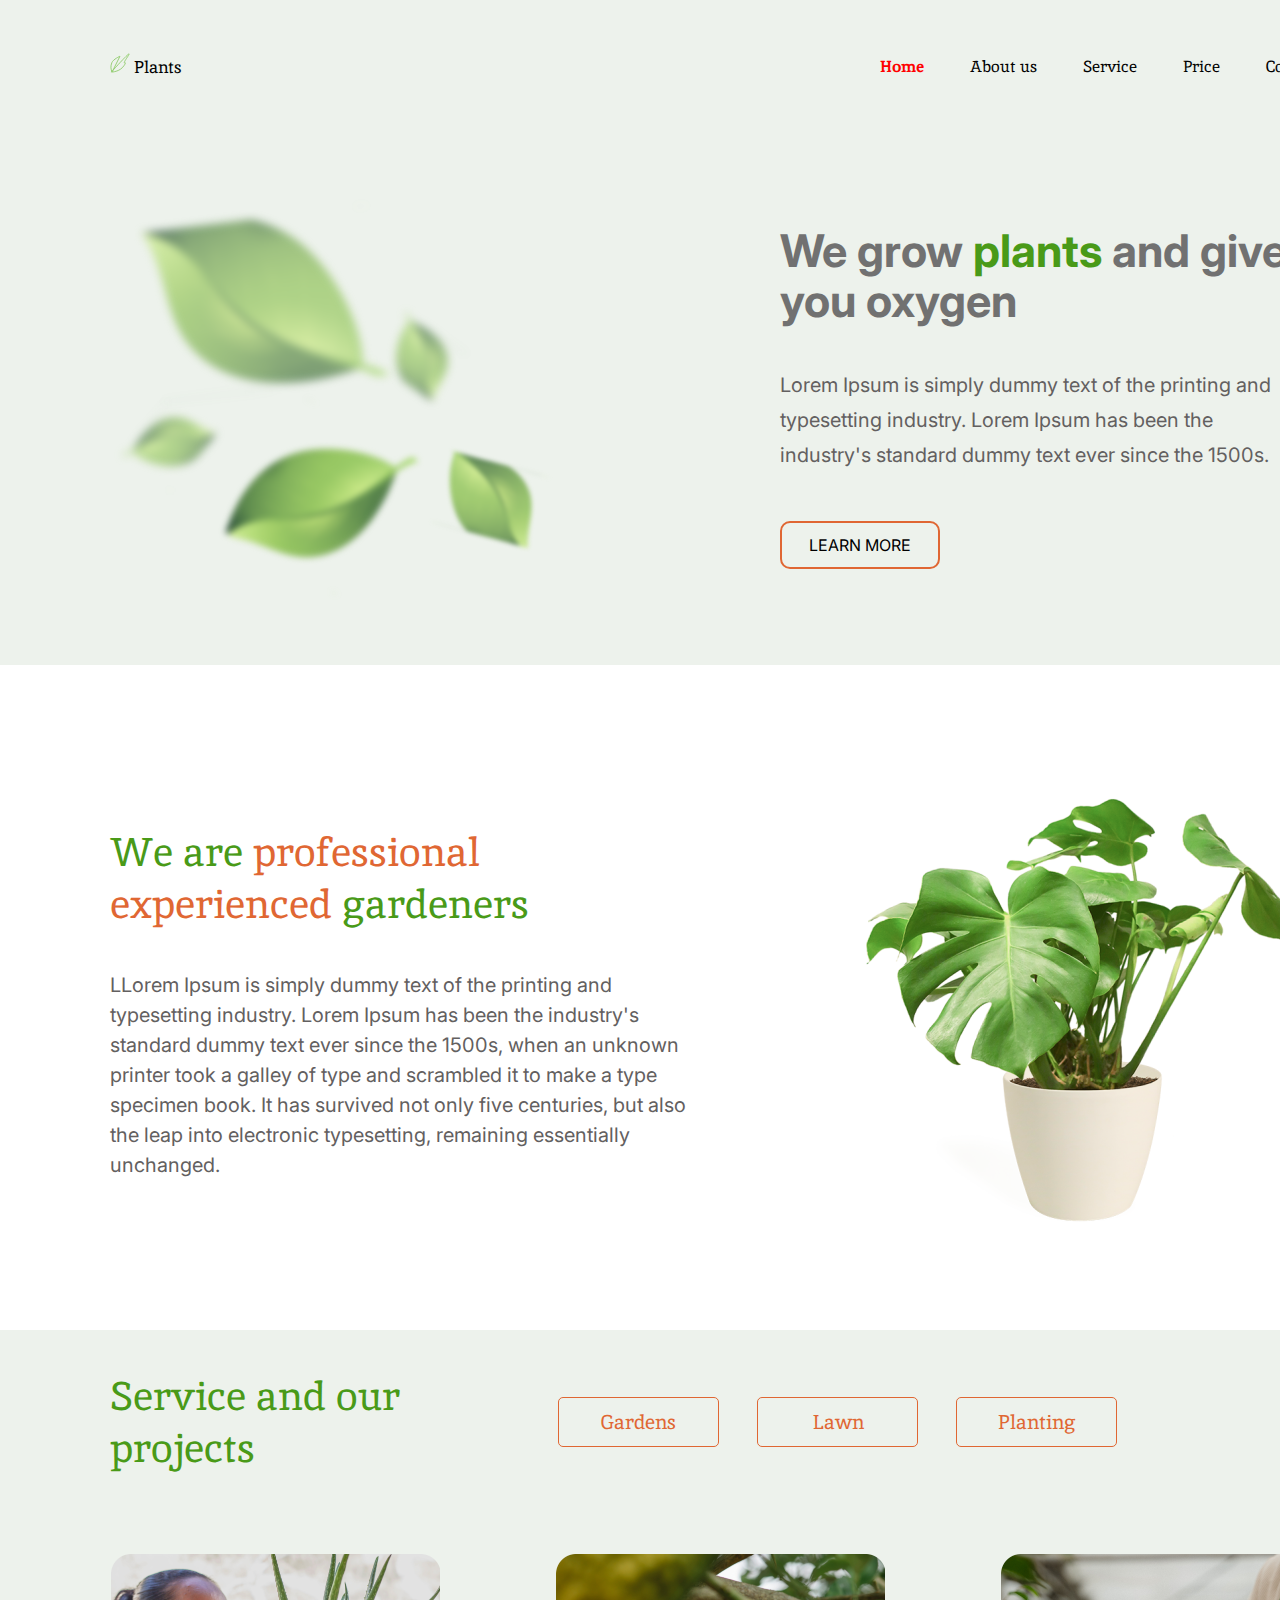
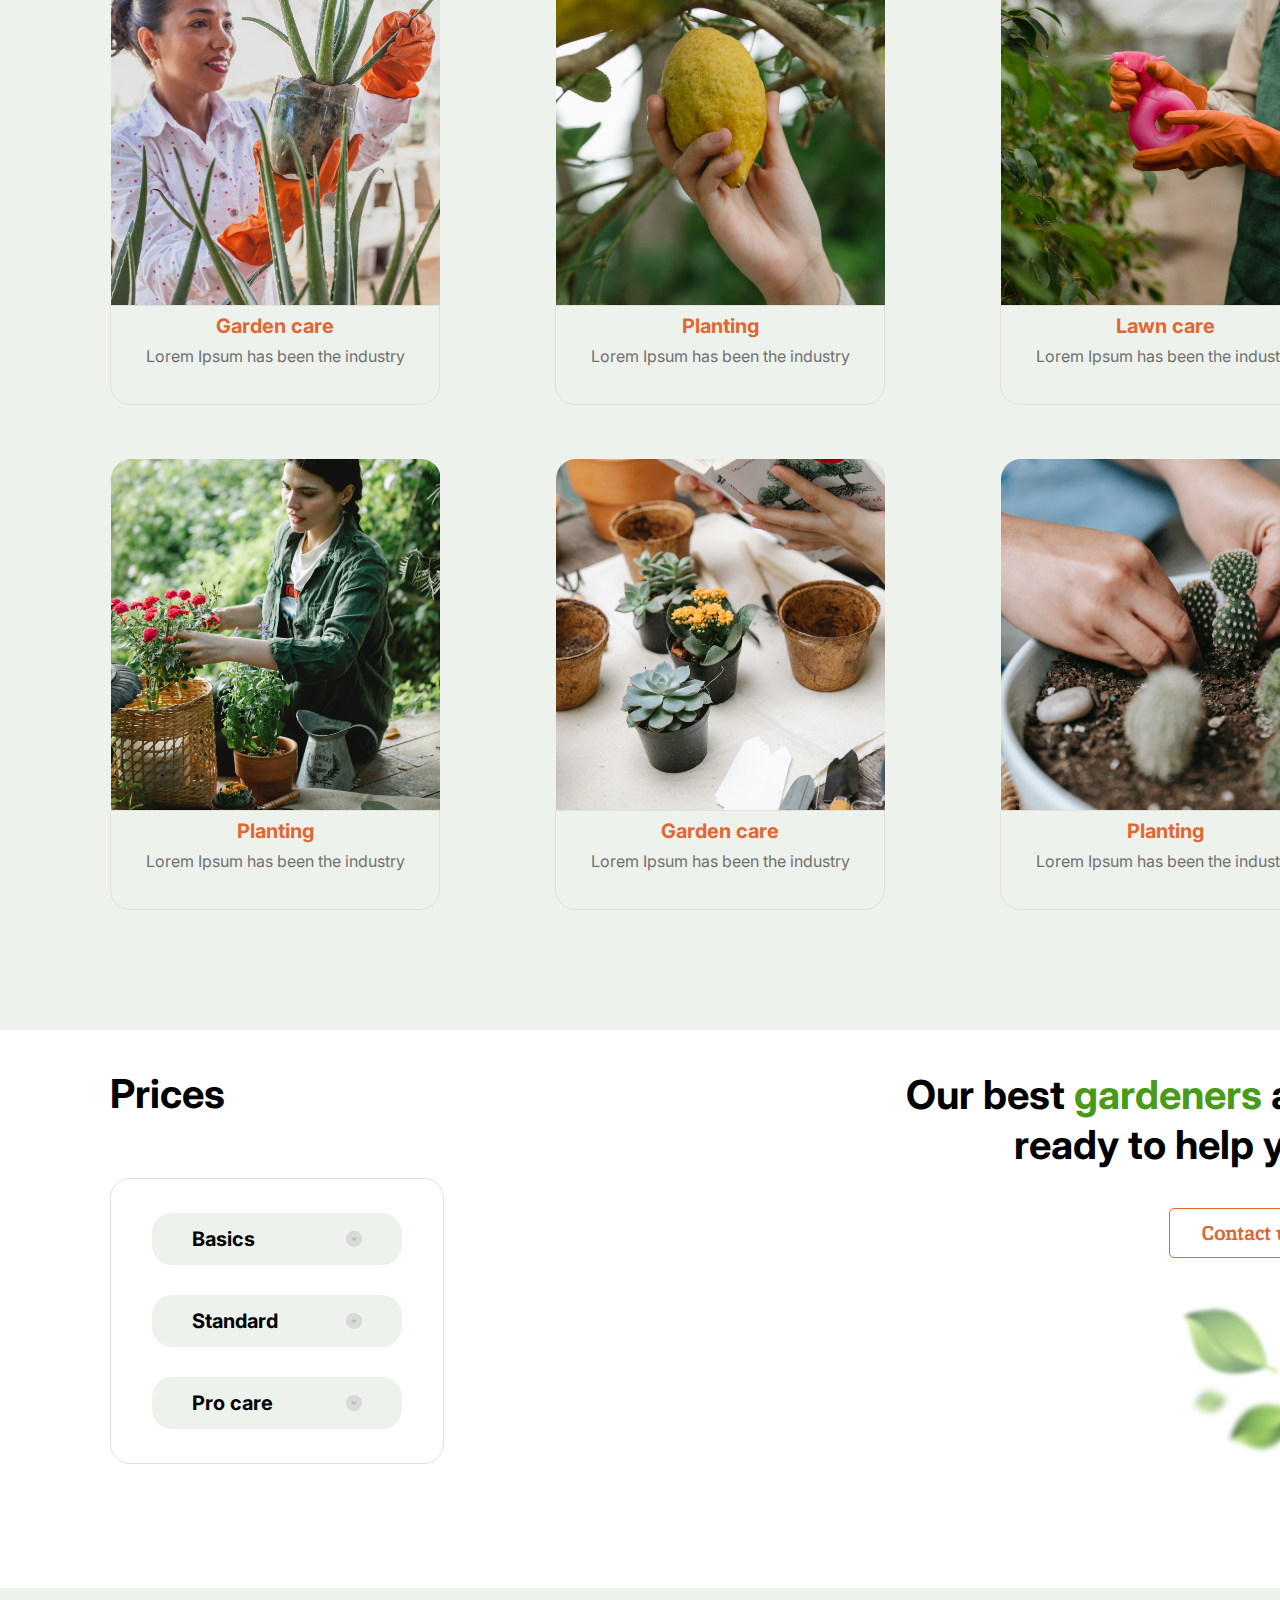
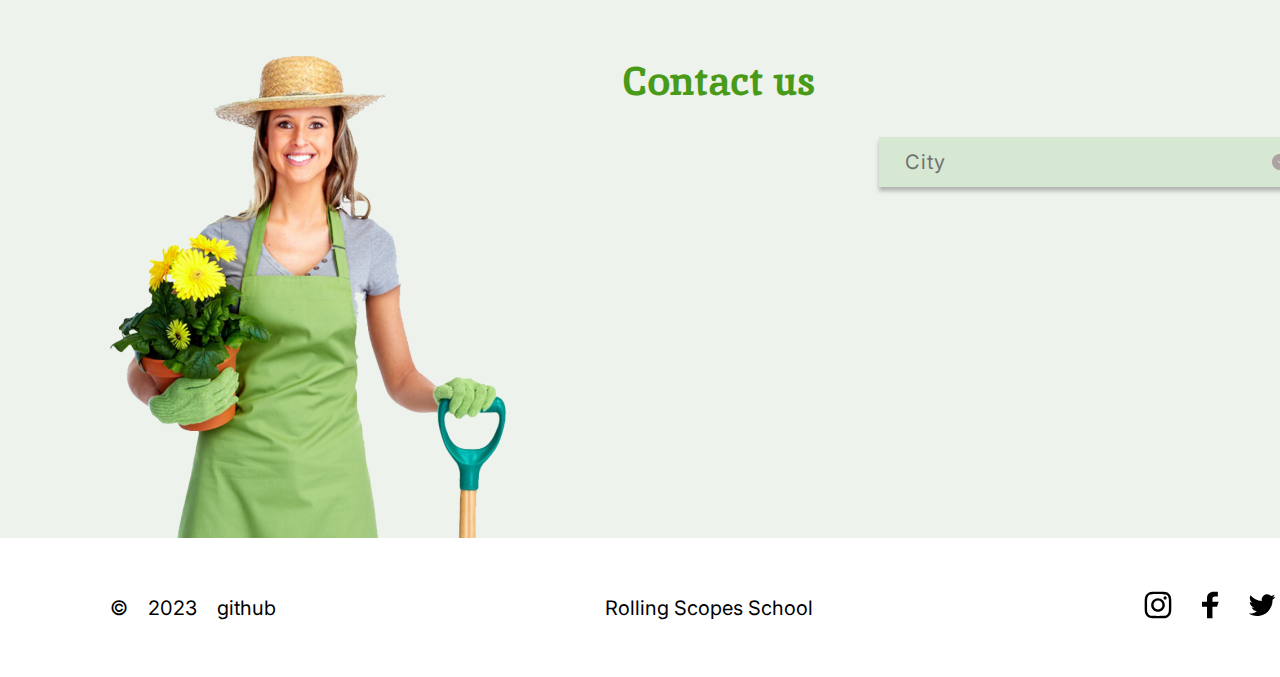
<file: plants/index.html>
<!DOCTYPE html>
<html lang="en">
  <head>
    <meta charset="UTF-8" />
    <meta http-equiv="X-UA-Compatible" content="IE=edge" />
    <meta name="viewport" content="width=device-width, initial-scale=1.0" />
    <title>Plants</title>
    <link
      rel="shortcut icon"
      type="image/png"
      href="./assets/logo-vector.svg"
    />
    <link rel="stylesheet" href="./styles.css" />
    <link rel="preconnect" href="https://fonts.googleapis.com" />
    <link rel="preconnect" href="https://fonts.gstatic.com" crossorigin />
    <link
      href="https://fonts.googleapis.com/css2?family=Inika:wght@400;700&display=swap"
      rel="stylesheet"
    />
    <link rel="preconnect" href="https://fonts.googleapis.com" />
    <link rel="preconnect" href="https://fonts.gstatic.com" crossorigin />
    <link
      href="https://fonts.googleapis.com/css2?family=Inika:wght@400;700&family=Inter:wght@100;200;300;400;500;600;700;800;900&display=swap"
      rel="stylesheet"
    />
    <script src="./js.js"></script>
  </head>
  <body>
    <div class="container">
      <header class="header">
        <nav class="nav">
          <span class="logo">
            <img src="./assets/logo-vector.svg" alt="logo" class="img-logo" />
            Plants
          </span>
          <ul class="menu">
            <li><a href="#welcome" class="active">Home</a></li>
            <li><a href="#about-us">About us</a></li>
            <li><a href="#service">Service</a></li>
            <li><a href="#prices">Price</a></li>
            <li><a href="#contact">Contacts</a></li>
          </ul>
        </nav>
      </header>
      <main>
        <section class="welcome" id="welcome">
          <img
            src="./assets/welcome-icon.svg"
            alt="welcome icon"
            class="welcome-icon"
          />
          <div class="welcome-text">
            <h1>
              We grow <span class="green">plants</span> and give you oxygen
            </h1>
            <p>
              Lorem Ipsum is simply dummy text of the printing and typesetting
              industry. Lorem Ipsum has been the <br />industry's standard dummy
              text ever since the 1500s.
            </p>
            <button class="welcome-btn">LEARN MORE</button>
          </div>
        </section>
        <section class="about-us" id="about-us">
          <div class="about-us-text">
            <h2>
              <span class="green"
                >We are
                <span class="red"> professional <br />experienced </span
                >gardeners</span
              >
            </h2>
            <p>
              LLorem Ipsum is simply dummy text of the printing and typesetting
              industry. Lorem Ipsum has been the industry's standard dummy text
              ever since the 1500s, when an unknown printer took a galley of
              type and scrambled it to make a type specimen book. It has
              survived not only five centuries, but also the leap into
              electronic typesetting, remaining essentially unchanged.
            </p>
          </div>
          <img
            src="./assets/houseplant-about.png"
            alt="house plant"
            class="houseplant-about"
          />
        </section>
        <section class="service" id="service">
          <div class="service-head">
            <h2><span class="green">Service and our projects</span></h2>
            <ul class="service-menu">
              <li><button>Gardens</button></li>
              <li><button>Lawn</button></li>
              <li><button>Planting</button></li>
            </ul>
          </div>
          <div class="service-main">
            <article class="gardens">
              <img src="./assets/service1.png" alt="plants" />
              <div class="bottom">
                <h4>Garden care</h4>
                <p>Lorem Ipsum has been the industry</p>
              </div>
            </article>
            <article class="planting">
              <img src="./assets/service2.png" alt="plants" />
              <div class="bottom">
                <h4>Planting</h4>
                <p>Lorem Ipsum has been the industry</p>
              </div>
            </article>
            <article class="lawn">
              <img src="./assets/service3.png" alt="plants" />
              <div class="bottom">
                <h4>Lawn care</h4>
                <p>Lorem Ipsum has been the industry</p>
              </div>
            </article>
            <article class="planting">
              <img src="./assets/service4.png" alt="plants" />
              <div class="bottom">
                <h4>Planting</h4>
                <p>Lorem Ipsum has been the industry</p>
              </div>
            </article>
            <article class="gardens">
              <img src="./assets/service5.png" alt="plants" />
              <div class="bottom">
                <h4>Garden care</h4>
                <p>Lorem Ipsum has been the industry</p>
              </div>
            </article>
            <article class="planting">
              <img src="./assets/service6.png" alt="plants" />
              <div class="bottom">
                <h4>Planting</h4>
                <p>Lorem Ipsum has been the industry</p>
              </div>
            </article>
          </div>
        </section>
        <section class="prices" id="prices">
          <div class="prices-left">
            <h2>Prices</h2>
            <ul>
              <li>
                <button>
                  <span>Basics</span>
                  <img src="./assets/prices-icon.png" alt="" />
                </button>
              </li>
              <li class="pad">
                <button>
                  <span>Standard</span
                  ><img src="./assets/prices-icon.png" alt="" />
                </button>
              </li>
              <li class="pad">
                <button>
                  <span>Pro care</span
                  ><img src="./assets/prices-icon.png" alt="" />
                </button>
              </li>
            </ul>
          </div>
          <div class="prices-right">
            <h3>
              Our best <span class="green">gardeners</span> are <br />ready to
              help you
            </h3>
            <button>Contact us</button>
            <img src="./assets/price-plants.png" alt="leaves" />
          </div>
        </section>
        <section class="contact" id="contact">
          <div class="contact-left">
            <img src="./assets/contact_woman.png" alt="woman fith plants" />
          </div>
          <div class="contact-center">
            <h2>Contact us</h2>
          </div>
          <div class="contact-right">
            <button>
              <span>City</span> <img src="./assets/contact_btn.png" alt="" />
            </button>
          </div>
        </section>
      </main>
      <footer class="footer">
        <div class="footer-left">
          <div>©</div>
          <div>2023</div>
          <div><a href="https://github.com/Oleksandr-Orzul">github</a></div>
        </div>
        <div class="footer-center">
          <a href=" https://rs.school/js-stage0/ ">Rolling Scopes School</a>
        </div>
        <div class="footer-right">
          <ul>
            <li>
              <a href="#"
                ><img src="./assets/inst.svg" alt="instagram icon"
              /></a>
            </li>
            <li>
              <a href="#"><img src="./assets/fb.svg" alt="facebook icon" /></a>
            </li>
            <li>
              <a href="#"><img src="./assets/tw.svg" alt="twitter icon" /></a>
            </li>
            <li>
              <a href="#"
                ><img src="./assets/pinterest.svg" alt="pinterest icon"
              /></a>
            </li>
          </ul>
        </div>
      </footer>
    </div>
  </body>
</html>
</file>
<file: plants/styles.css>
body {
  font-family: "Inika", serif;
  margin: 0 auto;
}
html {
  scroll-behavior: smooth;
}
.container {
  width: 1440px;
  margin: 0 auto;
}
.header {
  background-color: #edf2ec;
}
.nav {
  display: flex;
  justify-content: space-between;
  align-items: center;
  padding: 42px 110px;
}
.img-logo {
  width: 20px;
  height: 20px;
}
.logo {
  line-height: 50px;
  font-size: 17px;
}
.menu {
  line-height: 50px;
  list-style: none;
  display: inline-flex;
  align-items: center;
  justify-content: space-between;
  margin: 0;
  font-size: 16px;
}
.menu li {
  padding-left: 46px;
}
.menu a {
  text-decoration: none;
  color: black;
}
.menu a:hover {
  color: #e06733;
  font-weight: 700;
  transition: all 0.3s ease-in-out;
}
.menu .active {
  color: red;
  font-weight: 700;
}
.welcome {
  display: flex;
  justify-content: space-between;
  background-color: #edf2ec;
  padding: 62px 110px;
}
.welcome-icon {
  height: 407px;
  width: 449px;
}
.welcome-text {
  width: 550px;
}

h1 {
  font-family: "Inter", sans-serif;
  font-weight: 700;
  font-size: 45px;
  line-height: 50px;
  color: #717171;
}
.green {
  color: #499a18;
}
.welcome-text p {
  font-family: "Inter", sans-serif;
  font-weight: 400;
  font-size: 20px;
  line-height: 35px;
  color: #636060;
  margin: 42px 0 48px;
}
.welcome-btn {
  background-color: #edf2ec;
  font-family: "Inter", sans-serif;
  font-weight: 400;
  font-size: 16px;
  padding: 12px 27px;
  border: 2px solid #e06733;
  border-radius: 10px;
}
.welcome-btn:hover {
  background-color: #e06733;
  color: #edf2ec;
  transition: all 0.3s ease-in-out;
  cursor: pointer;
}
.about-us {
  display: flex;
  justify-content: space-between;
  background-color: #ffffff;
  padding: 93px 110px;
}
.houseplant-about {
  height: 479px;
  width: 464px;
}
.red {
  color: #e06733;
}
.about-us-text h2 {
  font-family: "Inika";
  font-weight: 400;
  font-size: 40px;
  line-height: 52px;
}
.about-us-text p {
  font-family: "Inter";
  font-style: normal;
  font-weight: 400;
  font-size: 20px;
  line-height: 30px;
  color: #636060;
  margin-top: 40px;
}
.about-us-text {
  padding-top: 35px;
  width: 605px;
}
.service {
  background-color: #edf2ec;
}
.service-head {
  padding: 40px 110px 25px;
  display: inline-flex;
  justify-content: space-between;
}

.service h2 {
  font-family: "Inika";
  font-style: normal;
  font-weight: 400;
  font-size: 40px;
  line-height: 52px;
  width: 306px;
  padding-right: 142px;
  margin: 0;
}

.service-menu {
  list-style: none;
  display: inline-flex;
  align-items: center;
  justify-content: space-between;
  margin: 0;
  padding: 0;
}
.service-menu li {
  padding-right: 38px;
}
.service-menu button {
  text-decoration: none;
  font-family: "Inika";
  font-style: normal;
  font-weight: 400;
  font-size: 20px;
  line-height: 26px;
  color: #e06733;
  width: 161px;
  height: 50px;
  background-color: #edf2ec;
  border: 1px solid #e06733;
  border-radius: 5px;
}
.service-menu button:hover {
  background-color: #e06733;
  color: #edf2ec;
  transition: all 0.3s ease-in-out;
  cursor: pointer;
}
.service-main {
  display: flex;
  justify-content: space-between;
  flex-wrap: wrap;
  padding: 0 110px 121px;
}
.service-main article {
  width: 330px;
  height: 450px;
  margin: 55px 0 0 0;
}
.service-main article img {
  width: 330px;
  display: block;
}
.service-main article h4 {
  font-family: "Inter";
  font-weight: 700;
  font-size: 20px;
  line-height: 20px;
  text-align: center;
  color: #e06733;
  margin: 10px auto;
}
.service-main .bottom {
  border: 1px solid #e3e1d5;
  border-radius: 0px 0px 20px 20px;
  width: 330px;
  height: 100px;
  box-sizing: border-box;
}
.service-main p {
  font-family: "Inter";
  font-style: normal;
  font-weight: 400;
  font-size: 16px;
  line-height: 20px;
  color: #717171;
  text-align: center;
  margin: 0;
  padding: 0;
}
.prices {
  display: flex;
  justify-content: space-between;
  padding: 40px 110px 108px;
}
.prices-left h2 {
  font-family: "Inter";
  font-weight: 700;
  font-size: 40px;
  line-height: 48px;
  color: #000000;
  margin: 0 0 60px;
}
.prices-left ul {
  padding: 34px 41px;
  border: 1px solid #e3e1d5;
  border-radius: 20px;
  list-style: none;
}
.prices-left button {
  display: flex;
  justify-content: space-between;
  align-items: center;
  padding: 16px 40px;
  background: #edf2ec;
  border: 0px;
  border-radius: 20px;
  width: 250px;
}
.prices-left .pad {
  padding-top: 30px;
}

.prices-left span {
  font-family: "Inter";
  font-weight: 700;
  font-size: 20px;
  line-height: 20px;
  color: #000000;
}
.prices-left img {
  width: 16px;
}
.prices-right h3 {
  font-family: "Inter";
  font-style: normal;
  font-weight: 700;
  font-size: 40px;
  line-height: 50px;
  text-align: right;
  color: #000000;
  margin: 0;
}

.prices-right button {
  display: block;
  text-decoration: none;
  font-family: "Inika";
  font-style: normal;
  font-weight: 700;
  font-size: 20px;
  line-height: 26px;
  color: #e06733;
  width: 161px;
  height: 50px;
  border: 1px solid #e06733;
  border-radius: 5px;
  text-align: center;
  background-color: #ffffff;
  margin: 38px 0px 39px auto;
}
.prices-right button:hover {
  background-color: #edf2ec;
  color: black;
  transition: all 0.3s ease-in-out;
  cursor: pointer;
}

.prices-right img {
  width: 152px;
  height: 175px;
  display: block;
  margin: 0 0 0 auto;
}
.contact {
  background-color: #edf2ec;
  display: flex;
  padding: 53px 110px 0 110px;
}
.contact img {
  display: block;
  width: 400px;
}
.contact-center h2 {
  font-family: "Inika";
  font-weight: 700;
  font-size: 40px;
  line-height: 52px;
  color: #499a18;
  text-align: left;
  margin: 14px auto auto 113px;
}
.contact-right img {
  width: 16px;
  height: 16px;
  padding-right: 35px;
}
.contact-right button {
  display: flex;
  justify-content: space-between;
  align-items: center;
  background: #d6e7d2;
  border: 0px;
  width: 450px;
  height: 50px;
  margin: 96px auto auto 64px;
  box-shadow: 0px 4px 4px rgba(0, 0, 0, 0.25);
}
.contact-right button:hover {
  background-color: wheat;
  color: #edf2ec;
  transition: all 0.3s ease-in-out;
  cursor: pointer;
}
.contact-right span {
  padding-left: 20px;
  display: block;
  font-family: "Inter";
  font-weight: 400;
  font-size: 20px;
  line-height: 40px;
  letter-spacing: 0.05em;
  color: #717171;
}
.footer {
  padding: 35px 110px;
  display: flex;
  justify-content: space-between;
  align-items: center;
}
.footer-left {
  display: inline-flex;
  font-family: "Inter";
  font-style: normal;
  font-weight: 400;
  font-size: 20px;
  line-height: 50px;
  color: #000000;
}
.footer-left div {
  padding-right: 20px;
}
.footer a {
  text-decoration: none;
  color: #000000;
}
.footer-center {
  font-family: "Inter";
  font-style: normal;
  font-weight: 400;
  font-size: 20px;
  line-height: 50px;
  color: #000000;
}
.footer-right ul {
  list-style: none;
  padding: 0;
  display: flex;
}
.footer-right a {
  width: 32px;
  height: 32px;
  padding-left: 20px;
}
</file>
